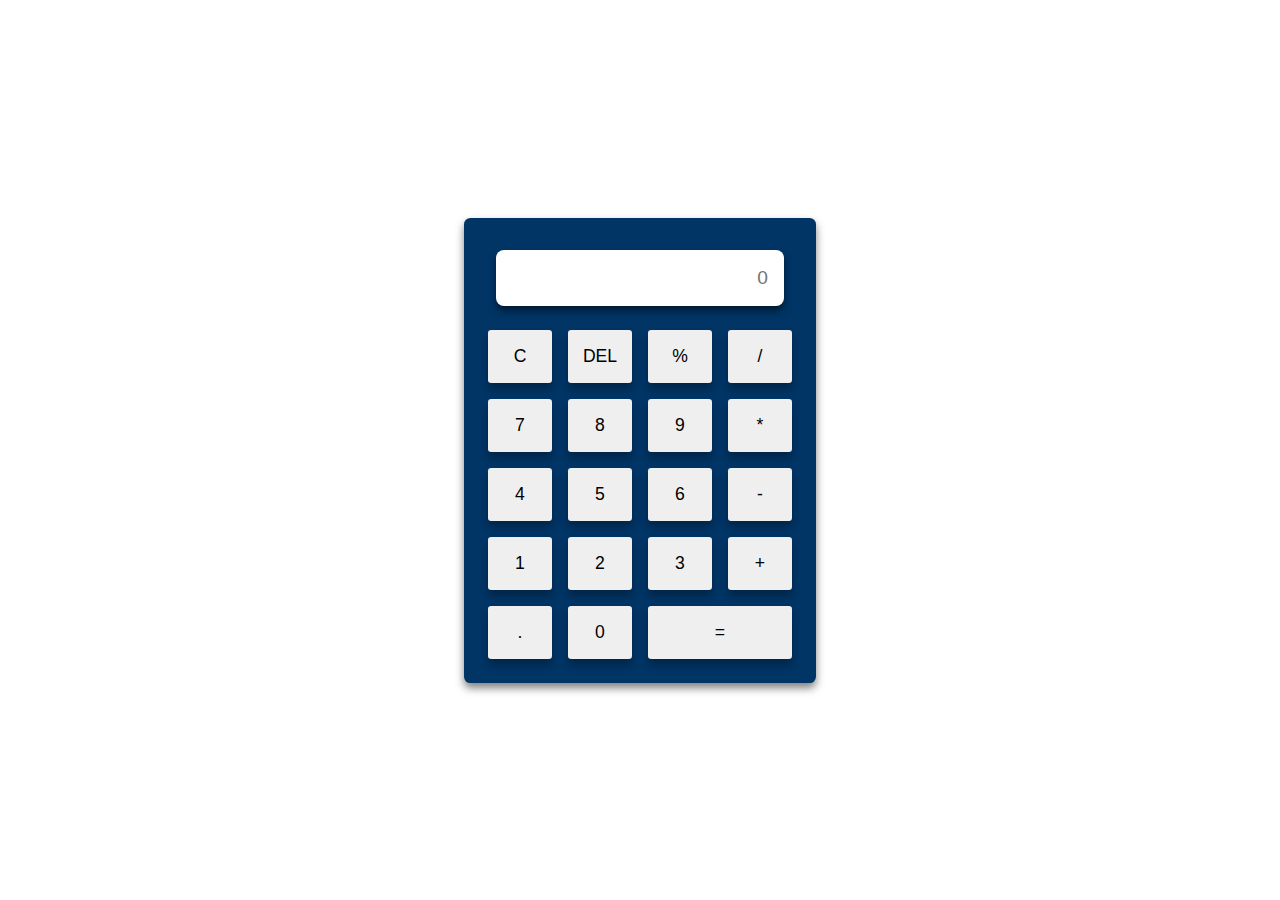
<file: calculator/index.html>
<!DOCTYPE html>
<html lang="en">
<head>
    <meta charset="UTF-8">
    <meta name="viewport" content="width=device-width, initial-scale=1.0">
    <title>Calculator</title>
    <!-- link custom css  -->
    <link rel="stylesheet" href="style.css">
</head>
<body>
    <div class="container">
        <div class="calculator">
            <input type="text" name="" id="input" placeholder="0">
            <button onclick="clr()">C</button>
            <button onclick="del()">DEL</button>
            <button onclick="calculate('%')">%</button>
            <button onclick="calculate('/')">/</button>
            <button onclick="calculate('7')">7</button>
            <button onclick="calculate('8')">8</button>
            <button onclick="calculate('9')">9</button>
            <button onclick="calculate('*')">*</button>
            <button onclick="calculate('4')">4</button>
            <button onclick="calculate('5')">5</button>
            <button onclick="calculate('6')">6</button>
            <button onclick="calculate('-')">-</button>
            <button onclick="calculate('1')">1</button>
            <button onclick="calculate('2')">2</button>
            <button onclick="calculate('3')">3</button>
            <button onclick="calculate('+')">+</button>
            <button onclick="calculate('.')">.</button>
            <button onclick="calculate('0')">0</button>
            <button class="equal" onclick="result()">=</button>
        </div>
    </div>

    <script src="./main.js"></script>
</body>
</html>
</file>
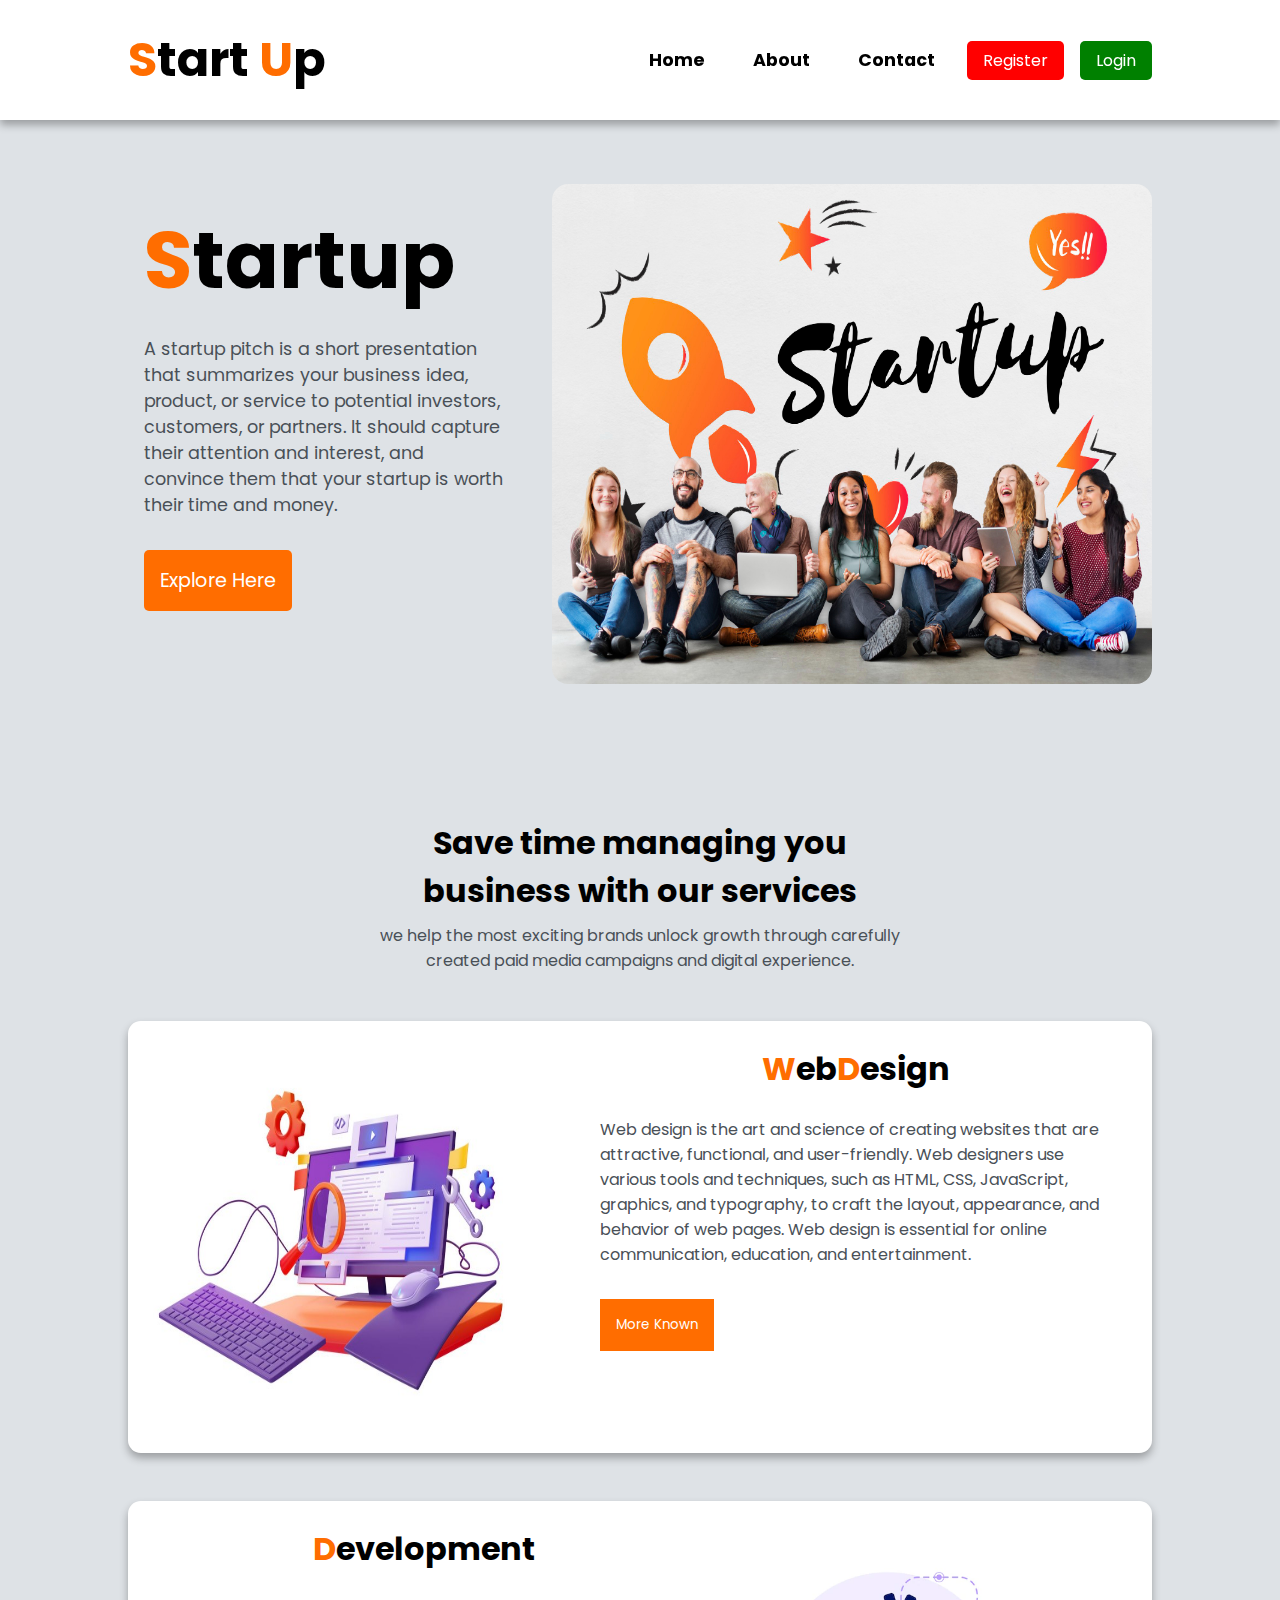
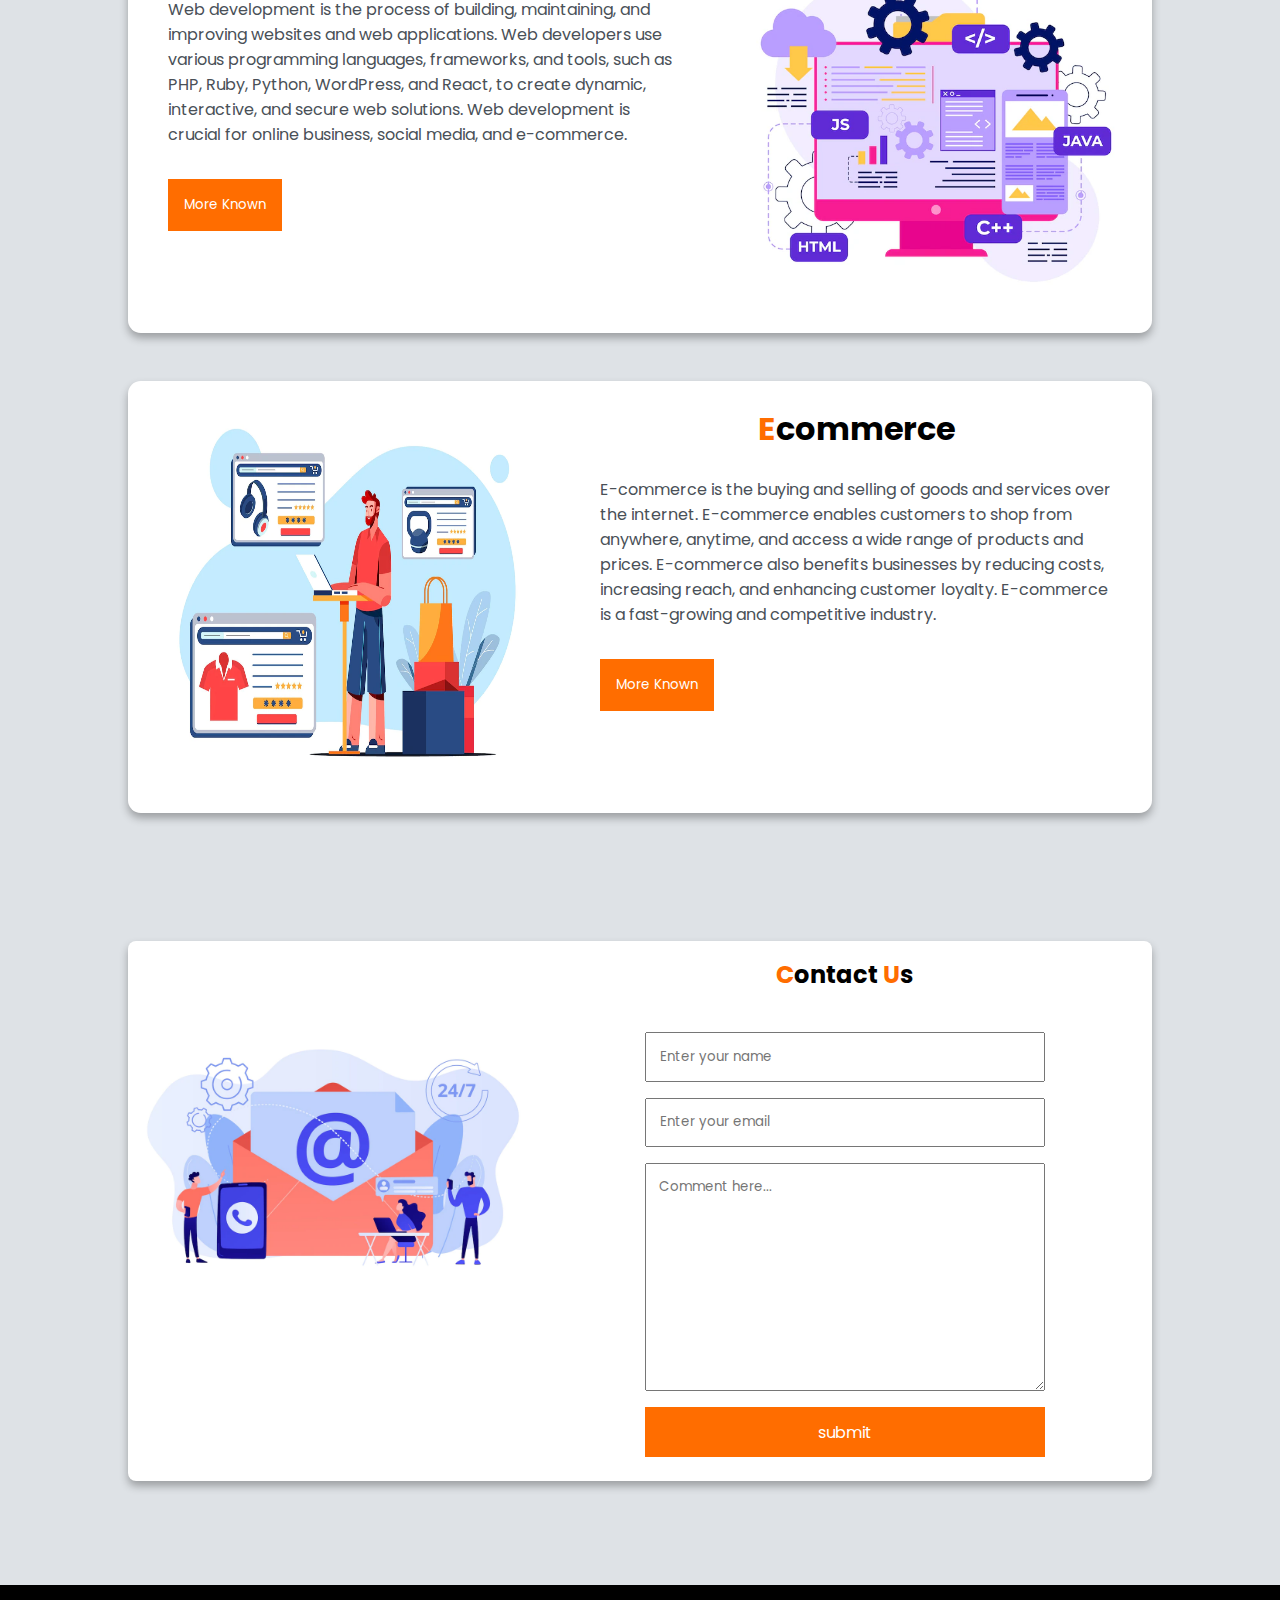
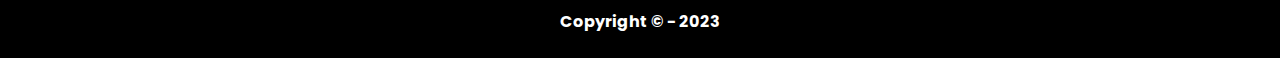
<file: landing page/index.html>
<!DOCTYPE html>
<html lang="en">
<head>
    <meta charset="UTF-8">
    <meta name="viewport" content="width=device-width, initial-scale=1.0">
    <title>Strat UP</title>
    <!-- link custom css -->
    <link rel="stylesheet" href="./css/style.css">
</head>
<body>
    <header>
        <div >
            <!-- nav bar start -->
           <nav>
            <div class="nav__logo">
                <h1><span class="orange">S</span>tart <span class="orange">U</span>p</h1>
            </div>
            <ul class="nav__links">
                <div class="nav__link"><a href="#">Home</a></div>
                <div class="nav__link"><a href="#about">About</a></div>
                <div class="nav__link"><a href="#contact">Contact</a></div>
                <div class="signup__btn"><a href="#">Register</a></div>
                <div class="login__btn"><a href="#">Login</a></div>
            </ul>
           </nav>
           <!-- nav bar end -->
        </div>
        <div class="container">
            <!-- hero section start -->
           <div class="hero__section">
                <div class="hero__right">
                    <h1><span class="orange">S</span>tartup</h1>
                    <p>A startup pitch is a short presentation that summarizes your business idea, product, or service to potential investors, customers, or partners. It should capture their attention and interest, and convince them that your startup is worth their time and money.</p>
                    <button>Explore Here</button>
                </div>
                <div class="hero__left">
                    <img src="./img/startup.jpg" alt="startup">
                </div>
           </div>
           <!-- hero section end  -->
        </div>
    </header>
    <main>
        <div id="about">
            <!-- about section start -->
            <div class="container">
                <h2>Save time managing you <br>business with our services</h2>
                <p>we help the most exciting brands unlock growth through carefully <br> created paid media campaigns and digital experience.</p>
                <div class="services">
                    <div class="service1">
                        <img src="./img/service1.jpg" alt="design">
                        <div class="service__content">
                            <h2><span class="orange">W</span>eb  <span class="orange">D</span>esign</h2>
                            <p>Web design is the art and science of creating websites that are attractive, functional, and user-friendly. Web designers use various tools and techniques, such as HTML, CSS, JavaScript, graphics, and typography, to craft the layout, appearance, and behavior of web pages. Web design is essential for online communication, education, and entertainment.</p>
                            <button>More Known</button>
                        </div>
                    </div>
                    <div class="service2">
                        <div class="service__content">
                            <h2><span class="orange">D</span>evelopment</h2>
                            <p>Web development is the process of building, maintaining, and improving websites and web applications. Web developers use various programming languages, frameworks, and tools, such as PHP, Ruby, Python, WordPress, and React, to create dynamic, interactive, and secure web solutions. Web development is crucial for online business, social media, and e-commerce.</p>
                            <button>More Known</button>
                        </div>
                        <img src="./img/service2.webp" alt="development">
                    </div>
                    <div class="service3">
                        <img src="./img/service3.webp" alt="ecommerce">
                        <div class="service__content">
                            <h2><span class="orange">E</span>commerce</h2>
                            <p>E-commerce is the buying and selling of goods and services over the internet. E-commerce enables customers to shop from anywhere, anytime, and access a wide range of products and prices. E-commerce also benefits businesses by reducing costs, increasing reach, and enhancing customer loyalty. E-commerce is a fast-growing and competitive industry.</p>
                            <button>More Known</button>
                        </div>  
                    </div>
                </div>
            </div>
        </div>
        <!-- about section end  -->

        <div id="contact">
            <!-- contact section start  -->
            <div class="container">
                <div class="contact__form">
                    <div class="contact__right">
                        <img src="./img/contact.webp" alt="contact">
                    </div>
                    <div class="contact__left">
                        <h2><span class="orange">C</span>ontact <span class="orange">U</span>s</h2>
                        <form action="">
                            <input type="text" placeholder="Enter your name">
                            <input type="text" placeholder="Enter your email">
                            <textarea name="text" id="" cols="30" rows="10" placeholder="Comment here..."></textarea>
                            <input type="button" value="submit" name="Submit">
                        </form>
                    </div>
                </div>
            </div>
        </div>
        <!-- contact section end  -->
        
    </main>
    <footer>
        <!-- footer and Copyright̥ -->
        <div class="container">
            <h4>Copyright &copy; - 2023</h4>
        </div>
    </footer>
    
</body>
</html>
</file>
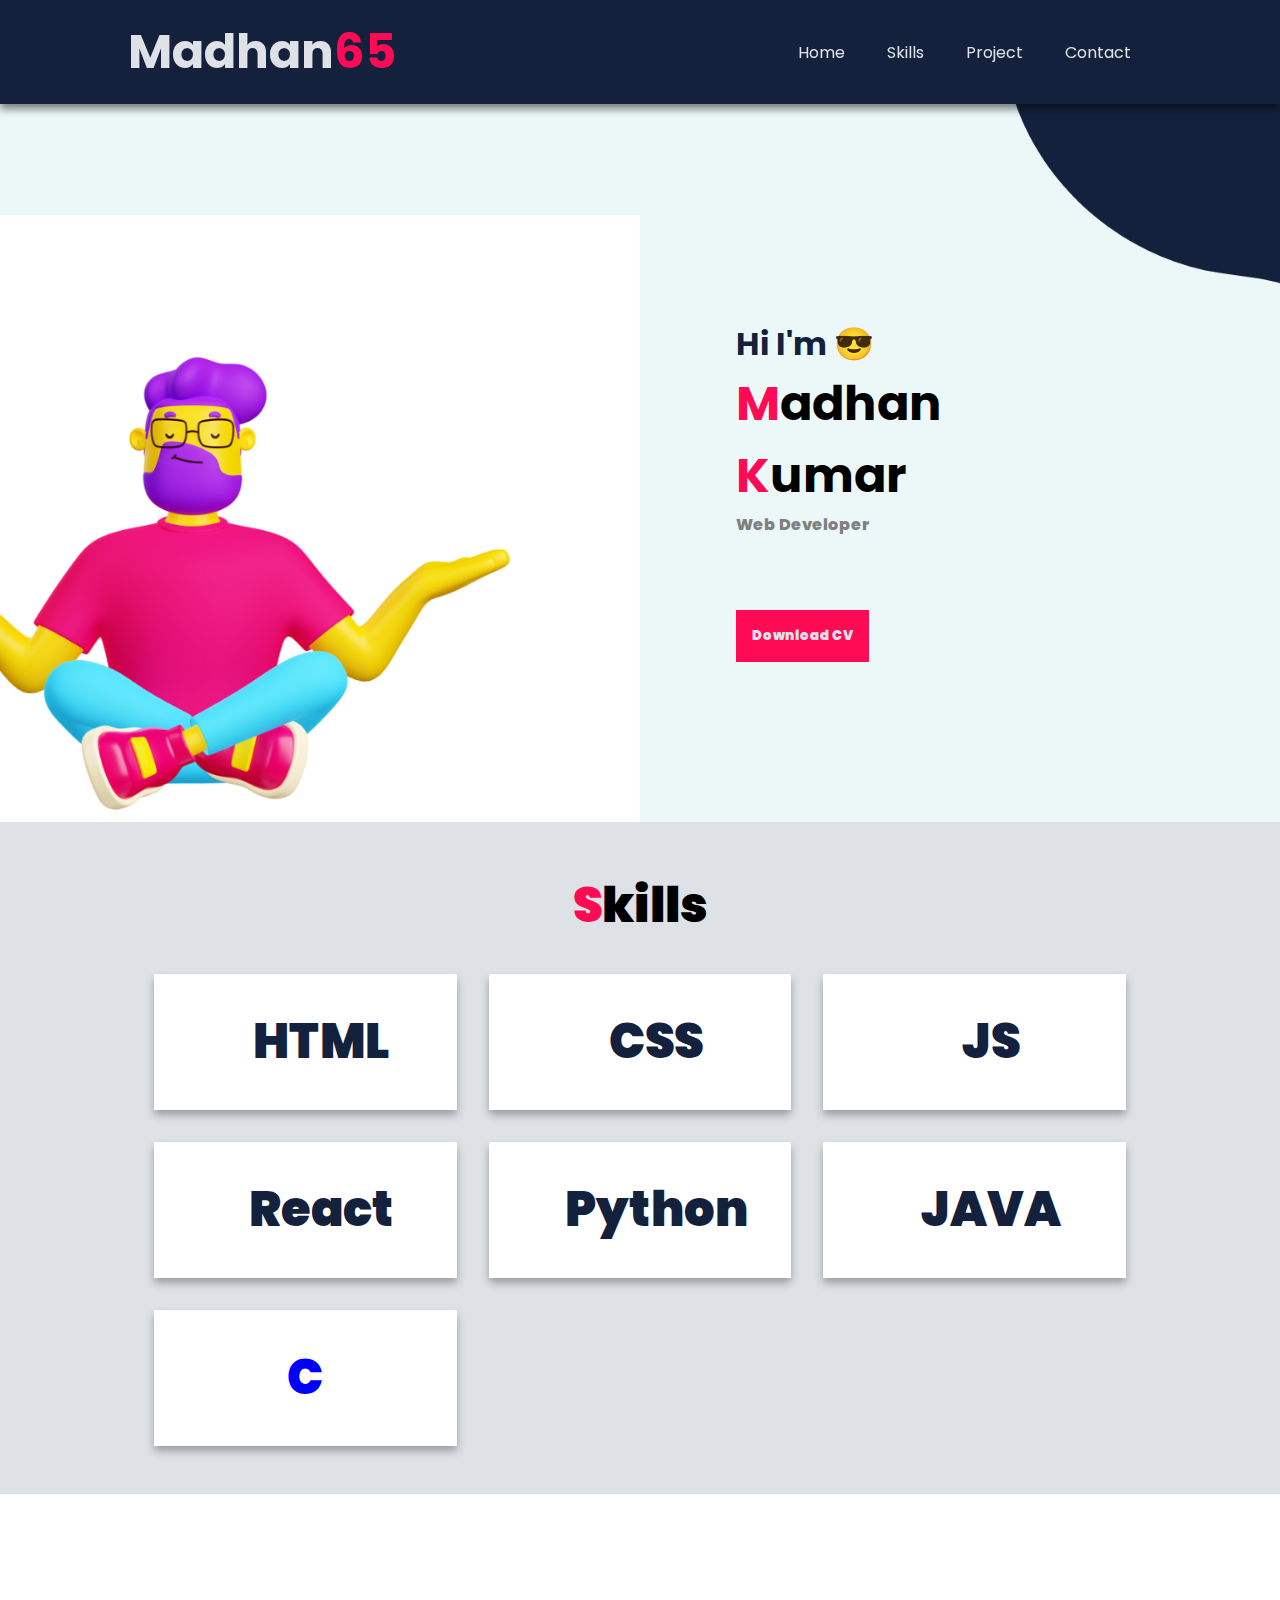
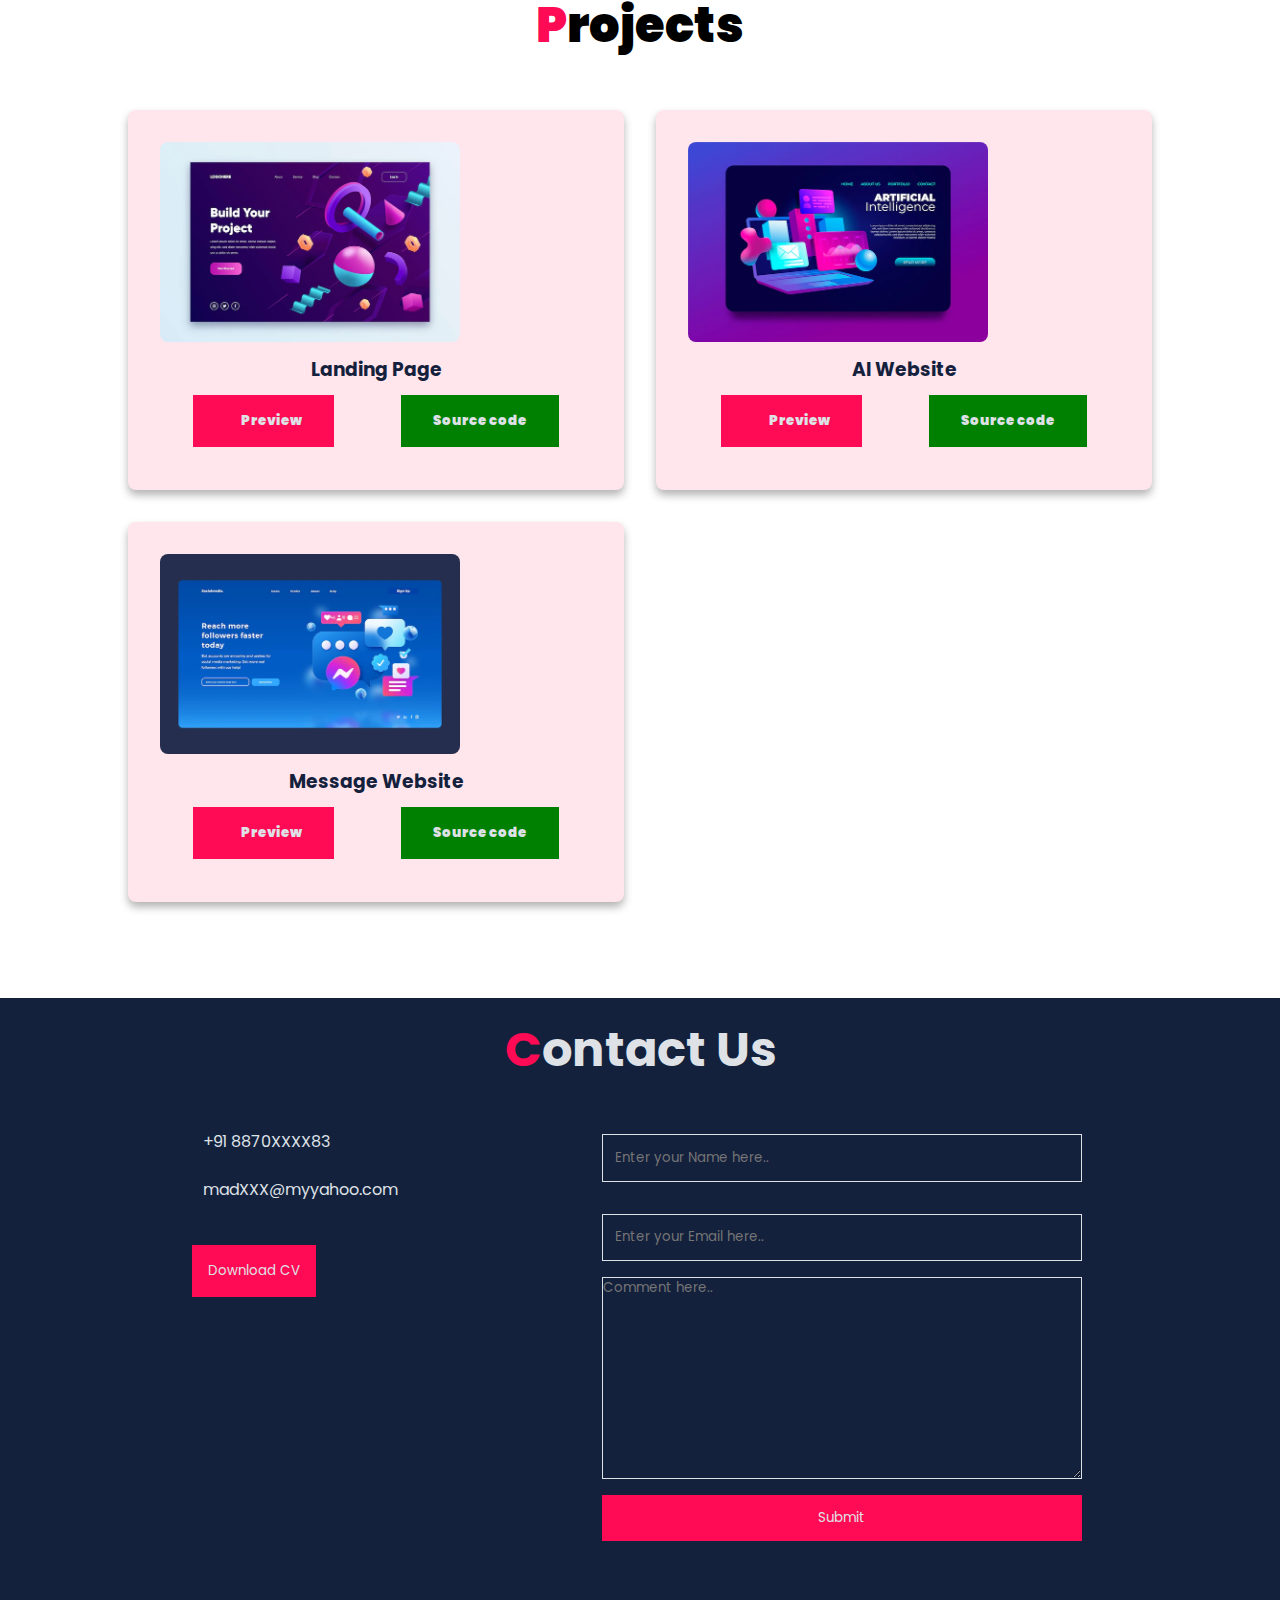
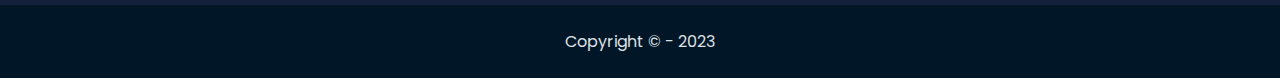
<file: personal portfolio/index.html>
<!DOCTYPE html>
<html lang="en">
<head>
    <meta charset="UTF-8">
    <meta name="viewport" content="width=device-width, initial-scale=1.0">
    <title>Madhan Kumar</title>
    <!-- link custom css -->
    <link rel="stylesheet" href="./css/style.css">
    <!-- link font awesome icons -->
    <link rel="stylesheet" href="https://cdnjs.cloudflare.com/ajax/libs/font-awesome/6.4.2/css/all.min.css" integrity="sha512-z3gLpd7yknf1YoNbCzqRKc4qyor8gaKU1qmn+CShxbuBusANI9QpRohGBreCFkKxLhei6S9CQXFEbbKuqLg0DA==" crossorigin="anonymous" referrerpolicy="no-referrer" />
</head>
<body>
    <header>
        <nav>
            <!-- nav bar section  -->
            <div class="nav__logo">
                <h1>Madhan<span class="pink">65</span></h1>
            </div>
            <ul class="nav__links">
                <li><a href="#">Home</a></li>
                <li><a href="#skills">Skills</a></li>
                <li><a href="#project">Project</a></li>
                <li><a href="#contact">Contact</a></li>
            </ul>
        </nav>
    </header>
    <main>
        <!-- hero section  -->
        <div class="hero__section">
            <div class="hero__right"></div>
            <div class="hero__left">
                <h3>Hi I'm &#128526;</h3>
                <h1><span class="pink">M</span>adhan <span class="pink">K</span>umar</h1>
                <p class="position">Web Developer</p>
                <div class="hero__social">
                    <i class="fa-brands fa-linkedin fa-2x"></i>
                    <i class="fa-brands fa-github fa-2x"></i>
                    <i class="fa-solid fa-envelope fa-2x"></i>
                </div>
                <button > <a href="./img/Madhan Kumar V.pdf" download="">Download CV</a></button>
            </div>
        </div>
        <!-- skills sections  -->
        <div id="skills">
            <div class="container">
                <h2><span class="pink">S</span>kills</h2>
                <div class="skills__container">
                    <div class="skill"><i class="fa-brands fa-html5 fa-3x"></i><h2>HTML</h2></div>
                    <div class="skill"><i class="fa-brands fa-css3-alt fa-3x"></i><h2>CSS</h2></div>
                    <div class="skill"><i class="fa-brands fa-js fa-3x"></i><h2>JS</h2></div>
                    <div class="skill"><i class="fa-brands fa-react fa-3x"></i><h2>React</h2></div>
                    <div class="skill"><i class="fa-brands fa-python fa-3x"></i><h2>Python</h2></div>
                    <div class="skill"><i class="fa-brands fa-java fa-3x"></i><h2>JAVA</h2></div>
                    <div class="skill"><h2>C</h2></div>
                </div>
            </div>
        </div>
        <!-- project section  -->
        <div id="project">
           <div class="container">
                <h2><span class="pink">P</span>rojects</h2>
                <div class="projects__container">
                    <div class="project">
                        <img src="./img/project1.webp" alt="project 1">
                        <h3>Landing Page</h3>
                        <div class="btn__project">
                            <button><i class="fa-solid fa-eye"></i>Preview</button>
                            <button>Source code</button>
                        </div>
                    </div>
                    <div class="project">
                        <img src="./img/project2.webp" alt="project 2">
                        <h3>AI Website</h3>
                        <div class="btn__project">
                            <button><i class="fa-solid fa-eye"></i>Preview</button>
                            <button>Source code</button>
                        </div>
                    </div>
                    <div class="project">
                        <img src="./img/project3.webp" alt="project 3">
                        <h3>Message Website</h3>
                        <div class="btn__project">
                            <button><i class="fa-solid fa-eye"></i>Preview</button>
                            <button>Source code</button>
                        </div>
                    </div>
                </div>
           </div>
        </div>
    </main>
    <!-- contact section  -->
    <footer id="contact">
        <div class="container">
            <h3 class="footer__heading"><span class="pink">C</span>ontact Us</h3>
            <div class="footer">
                <div class="footer__right">
                    <div class="footer__contact">
                        <p><i class="fa-solid fa-phone fa-2x"></i> +91 8870XXXX83</p>
                        <p><i class="fa-solid fa-envelope fa-2x"></i> madXXX@myyahoo.com</p>
                        <button> <a href="./img/Madhan Kumar V.pdf" download="">Download CV</a></button>
                    </div>
                </div>
                <div class="footer__left">
                    <form action="#">
                        <input type="text" placeholder="Enter your Name here..">
                        <input type="text" placeholder="Enter your Email here..">
                        <textarea name="comment" id="" cols="30" rows="10" placeholder="Comment here.."></textarea>
                        <input type="submit" value="Submit">
                    </form>
                </div>
            </div>
        </div>
        <!-- copyright section  -->
        <div class="copyright">
            <p>Copyright &copy; - 2023</p>
        </div>
    </footer>
</body>
</html>
</file>
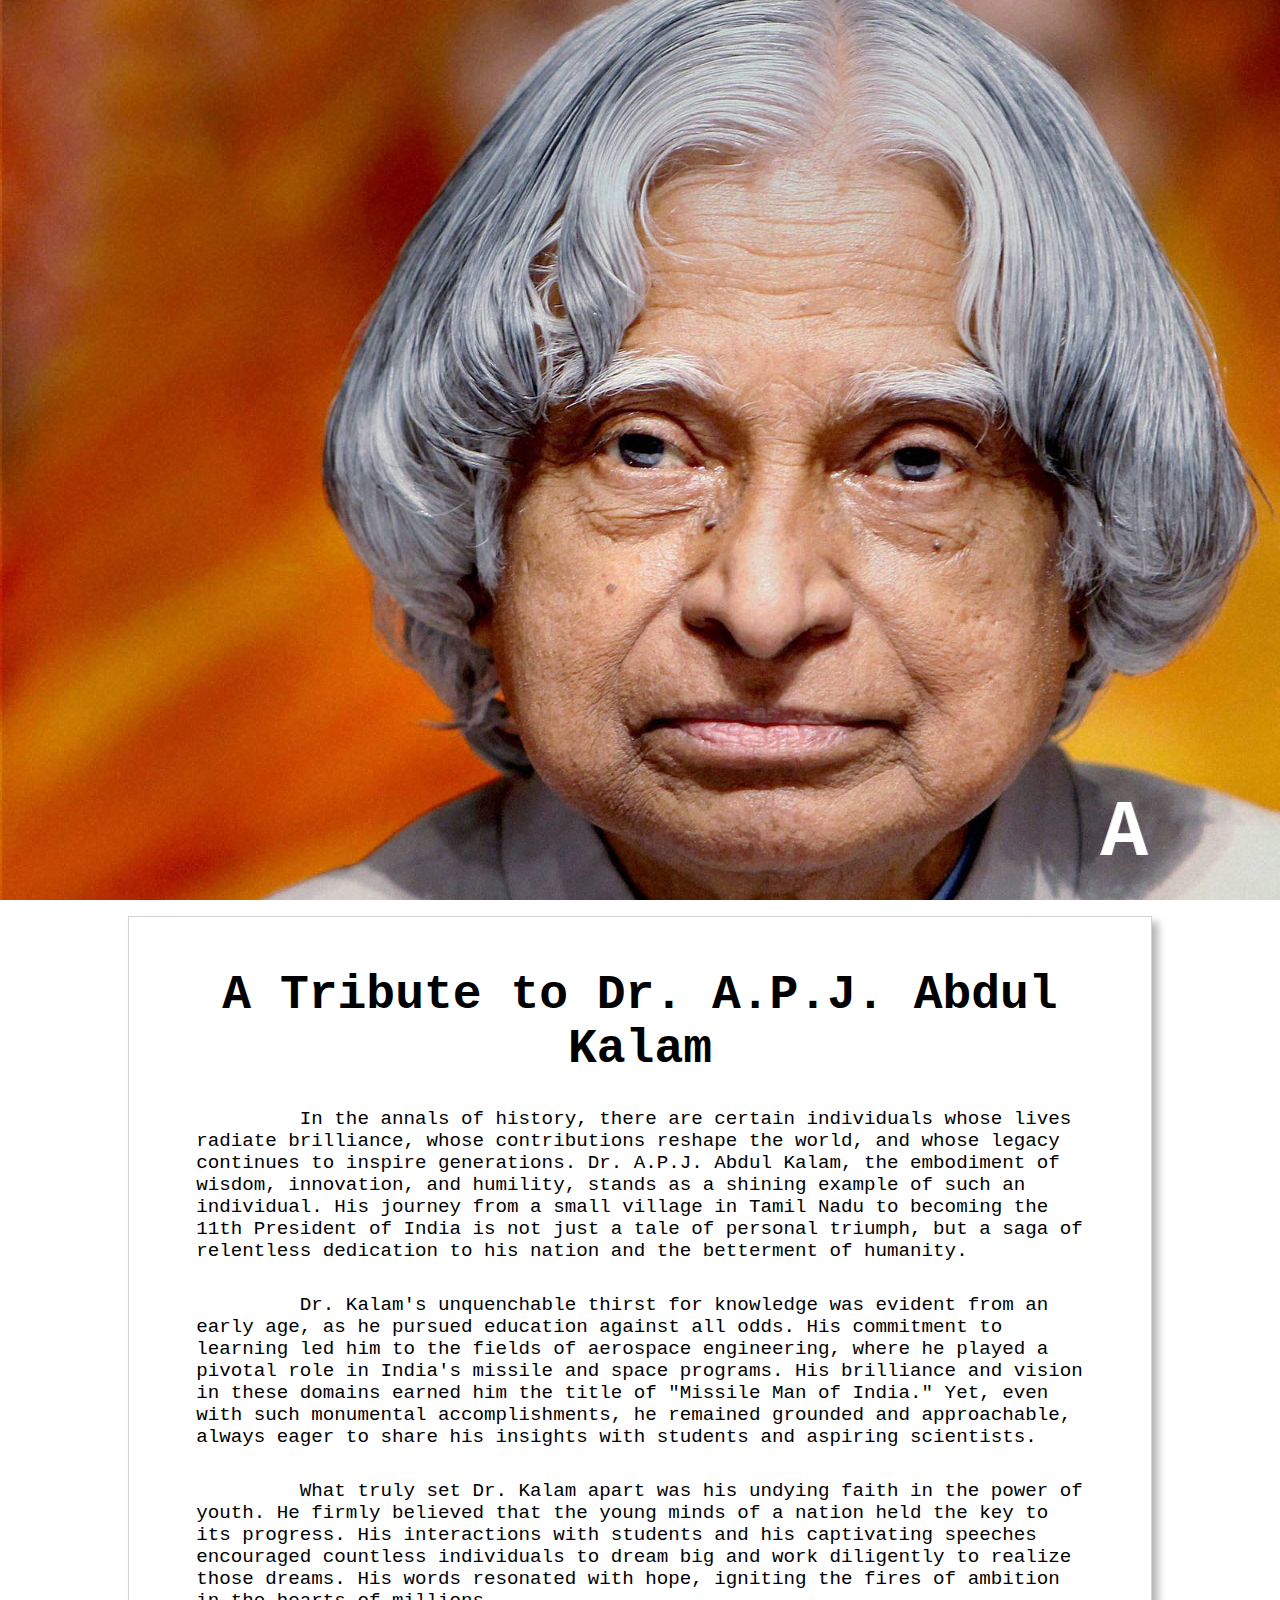
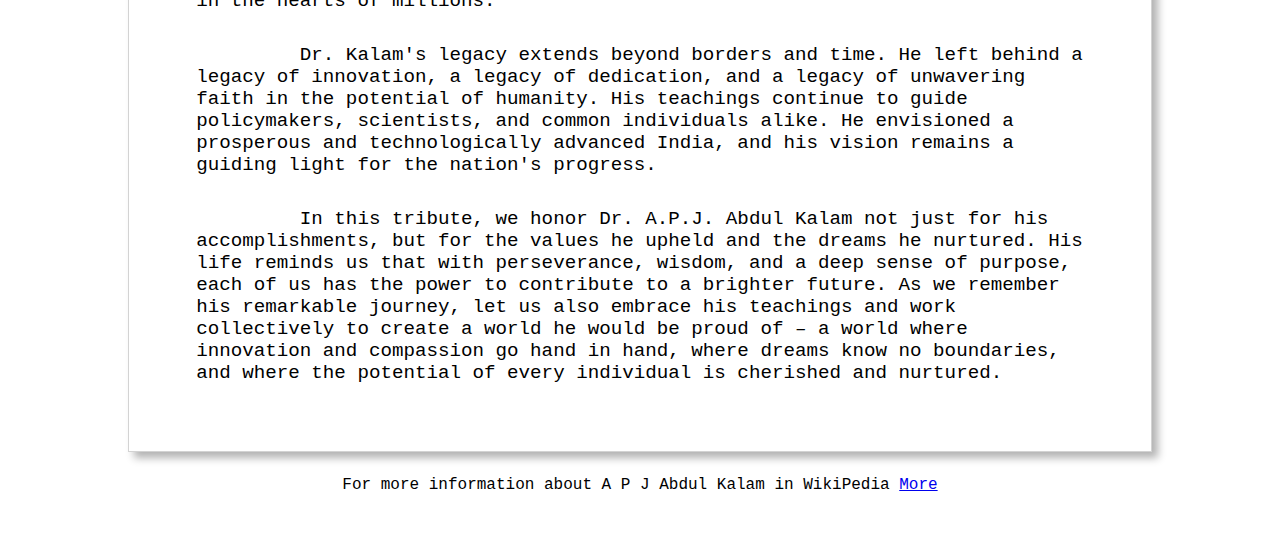
<file: tribute website/index.html>
<!DOCTYPE html>
<html lang="en">
<head>
    <meta charset="UTF-8">
    <meta name="viewport" content="width=device-width, initial-scale=1.0">
    <!-- link custom css  -->
    <link rel="stylesheet" href="style.css">
    <title>Sundar Pichai</title>
</head>
<body>
    <header>
        <div class="container">
            <marquee><h1>A P J Abdul Kalam ( 1931 - 2015)</h1></marquee>
        </div>
    </header>
    <div class="container">
        <main>
            <h2> A Tribute to Dr. A.P.J. Abdul Kalam</h2>
            <p>&nbsp;&nbsp;&nbsp;&nbsp;&nbsp;&nbsp;&nbsp;&nbsp;&nbsp;In the annals of history, there are certain individuals whose lives radiate brilliance, whose contributions reshape the world, and whose legacy continues to inspire generations. Dr. A.P.J. Abdul Kalam, the embodiment of wisdom, innovation, and humility, stands as a shining example of such an individual. His journey from a small village in Tamil Nadu to becoming the 11th President of India is not just a tale of personal triumph, but a saga of relentless dedication to his nation and the betterment of humanity.</p>
            <p>&nbsp;&nbsp;&nbsp;&nbsp;&nbsp;&nbsp;&nbsp;&nbsp;&nbsp;Dr. Kalam's unquenchable thirst for knowledge was evident from an early age, as he pursued education against all odds. His commitment to learning led him to the fields of aerospace engineering, where he played a pivotal role in India's missile and space programs. His brilliance and vision in these domains earned him the title of "Missile Man of India." Yet, even with such monumental accomplishments, he remained grounded and approachable, always eager to share his insights with students and aspiring scientists.</p>
            <p>&nbsp;&nbsp;&nbsp;&nbsp;&nbsp;&nbsp;&nbsp;&nbsp;&nbsp;What truly set Dr. Kalam apart was his undying faith in the power of youth. He firmly believed that the young minds of a nation held the key to its progress. His interactions with students and his captivating speeches encouraged countless individuals to dream big and work diligently to realize those dreams. His words resonated with hope, igniting the fires of ambition in the hearts of millions.</p>
            <p>&nbsp;&nbsp;&nbsp;&nbsp;&nbsp;&nbsp;&nbsp;&nbsp;&nbsp;Dr. Kalam's legacy extends beyond borders and time. He left behind a legacy of innovation, a legacy of dedication, and a legacy of unwavering faith in the potential of humanity. His teachings continue to guide policymakers, scientists, and common individuals alike. He envisioned a prosperous and technologically advanced India, and his vision remains a guiding light for the nation's progress.</p>
            <p>&nbsp;&nbsp;&nbsp;&nbsp;&nbsp;&nbsp;&nbsp;&nbsp;&nbsp;In this tribute, we honor Dr. A.P.J. Abdul Kalam not just for his accomplishments, but for the values he upheld and the dreams he nurtured. His life reminds us that with perseverance, wisdom, and a deep sense of purpose, each of us has the power to contribute to a brighter future. As we remember his remarkable journey, let us also embrace his teachings and work collectively to create a world he would be proud of – a world where innovation and compassion go hand in hand, where dreams know no boundaries, and where the potential of every individual is cherished and nurtured.</p>
        </main>
        <footer>
            <p>For more information  about A P J Abdul Kalam in WikiPedia <a href="https://en.wikipedia.org/wiki/A._P._J._Abdul_Kalam"> More</a></p>
        </footer>
    </div>
    
</body>
</html>
</file>
<file: calculator/style.css>
/* reset  */
*{
    margin: 0;
    padding: 0;
    box-sizing: border-box;
}

.container{
    display: flex;
    height: 100vh;
    justify-content: center;
    align-items: center;
}
.calculator{
    box-shadow: 0 5px 8px rgba(0,0,0,0.5);
    padding: 1rem;
    display: grid;
    grid-template-columns: repeat(4,5rem);
    background-color:#003566;
    border-radius: 0.4rem;
}
input{
    grid-column: span 4;
    height: 3.5rem;
    box-shadow: 0 5px 7px rgba(0,0,0,0.5);
    border: none;
    margin: 1rem;
    text-align: end;
    padding: 1rem;
    border-radius: 0.5rem;
    font-size: 1.2rem;
}

button{
    margin: 0.5rem;
    padding: 1rem 0.5rem;
    box-shadow: 0 6px 8px rgba(0,0,0,0.3);
    border: none;
    border-radius: 0.2rem;
    cursor: pointer;
    font-size: 1.1rem;
}
button:hover{
    background-color:#03045e ;
    color: white;
}
button:last-child{
    grid-column: span 2;
}
</file>
<file: landing page/css/style.css>
@import url('https://fonts.googleapis.com/css2?family=Poppins:wght@300;400;500;600;700;800;900&display=swap');


/* reset */
*{
    margin: 0;
    padding: 0;
    box-sizing: border-box;
    font-family: 'Poppins', sans-serif;
}

/* utilities */
ul{
    list-style: none;
}
.container{
    padding: 1.5rem 10%;
}
a{
    text-decoration: none;
}
html{
    scroll-behavior: smooth;
}

body{
    background-color: #dee2e6;
}
.nav__logo{
    font-size: x-large;
    font-weight: bolder;
}
.orange{
    color: #ff6d00;
}

/* ================== nav bar section ============================= */


nav{
    display: flex;
    justify-content: space-between;
    padding: 1.5rem 10%;
    box-shadow: 0 5px 8px rgba(0,0,0,0.3);
    position: fixed;
    width: 100%;
    background-color: white;
    z-index: 100;
}
.nav__links{
    display: flex;
    align-items: center;
    justify-content: center;
}
.nav__link{
    margin-left: 1rem;
    padding: 5px 1rem;
    
    font-weight: bold;
    font-size: 1.1rem;
}
.nav__links a{
    color: black;
}
.nav__link a:hover{
    color: #ff6d00;
}
.signup__btn a{
    background-color: red;
    border-radius: 5px;
    padding: 0.5rem 1rem;
    color: white;
    margin: 0 1rem;
}
.login__btn a{
    background-color: green;
    border-radius: 5px;
    color: white;
    padding: 0.5rem 1rem;
}


/* ========================== hero section ==================== */


.hero__section{
    display: flex;
    margin-top: 10rem;
}
.hero__right{
    flex-basis: 50%;
    padding: 1rem;
}
.hero__right h1{
    font-size: 5rem;
}
.hero__right p{
    margin-top: 1rem;
    padding-right: 2rem;
    font-size: 1.1rem;
    color: #495057;
}
.hero__right button{
    margin-top: 2rem;
    border: none;
    padding: 1rem;
    background-color: #ff6d00;
    color: white;
    font-size: 1.2rem;
    border-radius: 5px;
    cursor: pointer;
}
.hero__left{
    flex-basis: 40%;
}
.hero__left img{
    border-radius: 1rem;
    height: 500px;
    width: 600px;
}
/* ====================== about section ====================== */
#about{
    margin-top: 5rem;
}
#about h2{
    display: flex;
    justify-content: center;
    font-size: 2rem;
    font-weight: bold;
    text-align: center;
}
#about p{
    display: flex;
    justify-content: center;
    text-align: center;
    color: #495057;
    margin-top: 0.5rem;
}
.service1 , .service2 ,.service3{
    background-color: white;
    margin-top: 3rem;
    border-radius: 0.8rem;
    box-shadow: 0 5px 8px rgba(0,0,0,0.3);
    display: flex;
}
.services img{
    height: 400px;
    width: 400px;
    margin: 1rem;
    flex-basis: 40%;
}
.service__content{
    flex-basis: 60%;
    margin: 1.5rem;
}
.services h2{
    margin: 0 auto;
}
.services p{
    text-align: left !important;
    padding: 1rem;
}
.services button{
    padding: 1rem;
    margin: 1rem;
    background-color: #ff6d00;
    color: white;
    border: none;
    cursor: pointer;
}

/* ============================ Contact section ========================== */
#contact{
    margin-top: 5rem;
}
.contact__form{
    display: flex;
    background-color: white;
    border-radius: 0.5rem;
    box-shadow: 0 5px 8px rgba(0,0,0,0.3);
}
.contact__right{
    flex-basis: 40%;
   
}
.contact__right img{
    width: 100%;
    margin-top: 5rem;
}
.contact__left{
    flex-basis: 60%;
}
.contact__left h2{
    margin: 1rem auto;
    text-align: center;
}
form{
    display: flex;
    flex-direction: column;
    align-items: center;
    justify-content: center;
    padding: 1rem;
}
input,textarea{
    margin: 0.5rem;
    width: 400px;
    padding: 0.8rem;
}
input:last-child{
    background-color: #ff6d00;
    border: none;
    color: white;
    font-size: medium;
}

/* =========================== Footer and copyright section ======================= */
footer{
    margin-top: 5rem;
    background-color: black;
}
footer h4{
    color: white;
    text-align: center;
}
</file>
<file: personal portfolio/css/style.css>
@import url('https://fonts.googleapis.com/css2?family=Poppins:wght@300;400;500;600;700;800;900&display=swap');
/* reset */
*{
    margin: 0;
    padding: 0;
    box-sizing: border-box;
    font-family: 'Poppins', sans-serif;
}

body{
    height: 100vh;
    background-image: url("../img/bg.png");
    background-repeat: no-repeat;
    background-size: cover;
    background-position: center;
}
ul{
    list-style: none;
}
a{
    text-decoration: none;
    color: #dee2e6;
}
/* utilities */
.pink{
    color: #ff0a54;
}
.container{
    padding: 1rem 10%;
}
/* ========================= nav bar section ======================= */
nav{
    position: fixed;
    background-color: #14213D;
    display: flex;
    justify-content: space-between;
    padding: 1rem 10%;
    box-shadow: 0 5px 8px rgba(0,0,0,0.5);
    width: 100%;
   
}
.nav__logo{
    font-size: x-large;
    color: #dee2e6;
}
.nav__links{
    display: flex;
    align-items: center;
    justify-content: center;
}
.nav__links a{
    padding: 0.5rem 1rem;
    margin: 5px;
    color: #dee2e6;
}
.nav__links a:hover{
    border: 1px solid #dee2e6;
    color: #ff0a54;
}
/* ================== hero section  ======================*/
.hero__section{
    padding-top: 10rem;
    display: flex;
}
.hero__right{
    flex-basis: 45%;
}
.hero__left{
    flex-basis: 55%;
    padding: 10rem;
}
.hero__left h3{
    color: #14213D;
    font-size: 2rem;
}
.hero__left h1{
    font-size: 3rem;
}
.hero__left .position{
    font-weight: 800;
    color: gray;
}
.hero__social{
    margin-top: 1rem;
}
.hero__social i{
    margin-right: 0.5rem;
    color: #14213D;
}
.hero__social i:hover{
    color: #ff0a54;
}
.hero__left button{
    margin-top: 2rem;
    padding: 1rem;
    background-color: #ff0a54;
    color: #dee2e6;
    border: none;
    font-weight: 900;
    cursor: pointer;
}
/* ========================= skills section ======================== */
#skills{
    background-color: #dee2e6;
    padding: 2rem;
}
#skills h2{
    text-align: center;
    font-size: 3rem;
    font-weight: 900;
}
.skills__container{
    display: grid;
    grid-template-columns: repeat(auto-fit, minmax(250px,1fr));
    grid-gap: 2rem;
    margin-top: 2rem;
}
.skill{
    background-color: white;
    display: flex;
    align-items: center;
    justify-content: center;
    box-shadow: 0 5px 8px rgba(0,0,0,0.3);
    padding: 2rem;
}
.skill i{
    margin: 0 1rem;
}
.skill:first-child i,.skill:nth-child(6) i{
    color: orangered;
}
.skill:nth-child(2) i ,.skill:nth-child(4) i{
    color: blue;
}
.skill:nth-child(3) i , .skill:nth-child(5) i{
    color: yellow;
}
.skill:last-child h2{
    color: blue;
}
.skill h2{
      font-weight: 500;
      color: #14213D;
}
/* ============================ Project section ======================= */
#project{
    margin-top: 5rem;
}

#project h2{
    text-align: center;
    font-size: 3rem;
    font-weight: 900;
}
.projects__container{
    display: grid;
    grid-template-columns: repeat(auto-fit,minmax(350px,1fr));
    grid-gap: 2rem;
    margin-top: 3rem;
}
.project{
    background-color: #ffe5ec;
    display: flex;
    justify-content: center;
    padding: 2rem;
    flex-direction: column;
    color: #14213D;
    box-shadow: 0 5px 8px rgba(0,0,0,0.3);
    border-radius: 0.5rem;
}
.project img{
    width: 300px;
    border-radius: 0.5rem;
}
.project h3{
    text-align: center;
    margin-top: 0.8rem;
}
.btn__project{
    display: flex;
    align-items: center;
}
.btn__project button{
    margin: 0.7rem auto;
    color: #dee2e6;
    font-weight: 900;
    border: none;
    padding: 1rem 2rem;
    cursor: pointer;
}
.btn__project i{
    margin: 0 0.5rem;
}
.btn__project button:first-child{
    background-color: #ff0a54;  
}
.btn__project button:last-child{
    background-color: green;
}

footer{
    background-color: #14213D;
    margin-top: 5rem;
}
.footer{
    display: flex;
    padding: 2rem;
    color: #dee2e6;
}
.footer__right{
    flex-basis: 40%;
    margin-right: 2rem;
}
.footer__left{
    flex-basis: 60%;
}
.footer__heading{
    text-align: center;
    font-size: 3rem;
    color: #dee2e6;
}
.footer__contact p{
    padding: 0.7rem;
}
.footer__contact i{
    margin: 0 1rem;

}
.footer__contact i:hover{
    color: #ff0a54;
}
.footer__contact button{
    padding: 1rem;
    margin: 2rem;
    background-color: #ff0a54;
    color: #dee2e6;
    border: none;
    cursor: pointer;
}
form{
    display: flex;
    flex-direction: column;
    align-items: center;
    justify-content: center;
}
form input{
    margin: 1rem;
    padding: 0.8rem;
    width: 30rem;
    background-color: transparent;
    border: 1px solid #dee2e6;
    color: #dee2e6;
}
textarea{
    width: 30rem;
    background-color: transparent;
    border: 1px solid #dee2e6;
}
form input:last-child{
    background-color: #ff0a54;
    border: none;
    cursor: pointer;
}
.copyright{
    background-color: #011627;
    padding: 1.5rem;
    text-align: center;
    color: #dee2e6;
}
</file>
<file: tribute website/style.css>
/* reset  */
*{
    margin: 0;
    padding: 0;
    box-sizing: border-box;
    font-family: 'Courier New', Courier, monospace;
}

/* utilities */

.container{
    padding: 1rem 10%;
}

header{
    background-image: url("./img/apj.jpg");
    background-repeat: no-repeat;
    background-size: cover;
    height: 100vh;
    display: flex;
    align-items: end;
    justify-content: center;
}
header h1{
    color: white;
    font-size: 5rem;
}

main{
    padding: 5%;
    border: 1px solid lightgray;
    box-shadow: 6px 6px 8px rgba(0,0,0,0.3),-6px -6px 8px rgba(255,255,255,0.7);
}
main h2{
    text-align: center;
    font-size: 3rem;
    margin-bottom: 1rem;
}
main p{
    font-size: 1.2rem;
    padding: 1rem;
}
footer{
    margin: 1.5rem;
    text-align: center;
}
</file>
